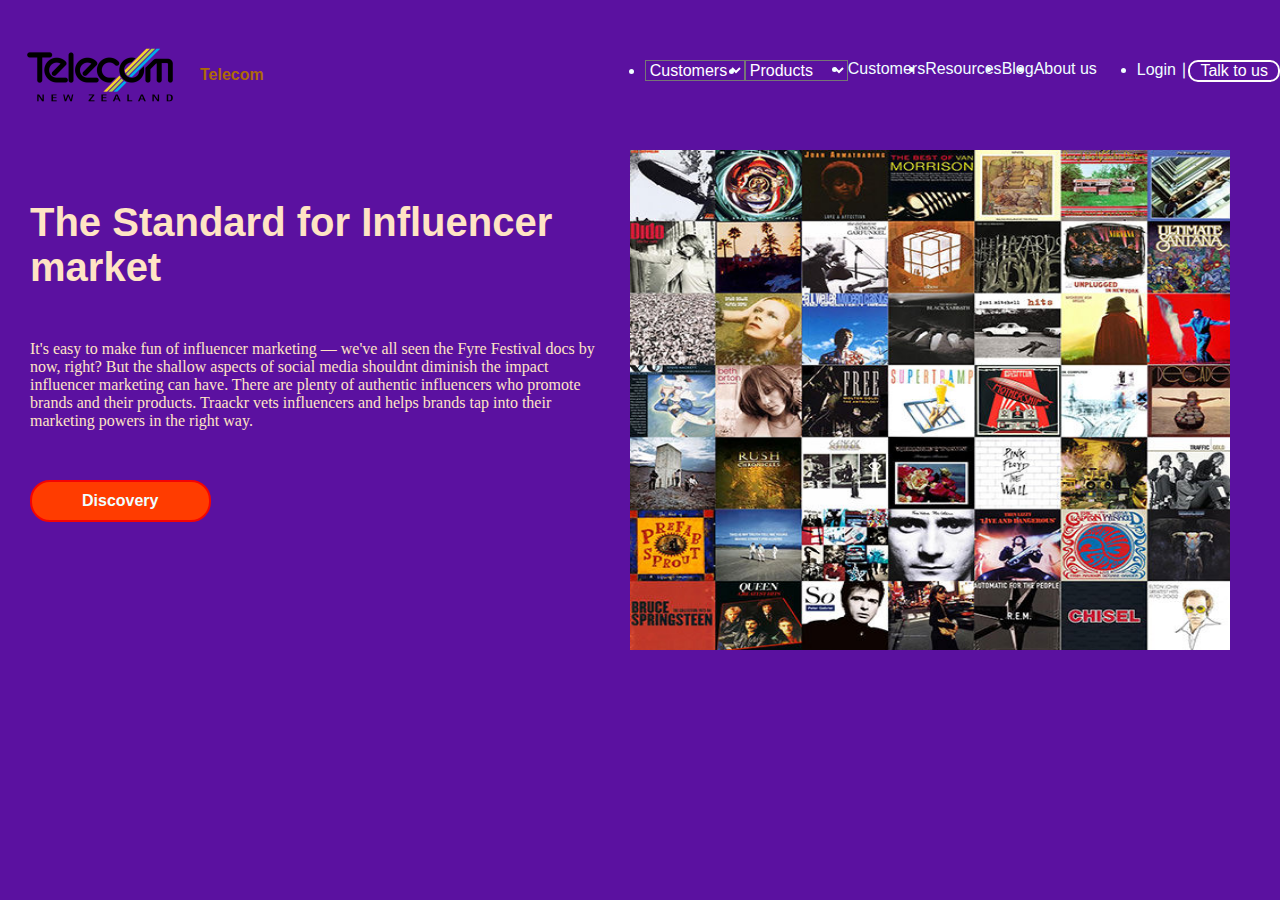
<file: Flexbox/Index1.html>
<!DOCTYPE html>
<html lang="en" dir="ltr">

<head>
    <meta charset="UTF-8">
    <link rel="stylesheet" href="index1.css">
    <link rel="icon" type="x-icon" href="favicon.ico">
    <title>Page One</title>
</head>

<body>

    <header>
        <img src="logo.png" alt="logo" />
        <h1>
            Telecom
        </h1>

        <div class="container">
            <ul>
                <li>
                    <select>
                        <option value="Alien1">Customers</option>
                        <option value="Alien2">About</option>
                        <option value="Alien3">News</option>
                    </select>
                </li>
                <li>
                    <select>
                        <option value="Alien1">Products</option>
                        <option value="Alien2">Sell</option>
                        <option value="Alien3">Companies</noscript></option>
                    </select>
                </li>
                <li>
                    Customers
                </li>
                <li>
                    Resources
                </li>
                <li>
                    Blog
                </li>
                <li>
                    About us
                </li>

                <div class="container2">
                    <li>
                        Login &#8739;
                    </li>
                </div>
                <span>
                    Talk to us
                </span>
            </ul>
        </div>
    </header>

    <div class="container5">
        <div id="container3">
            <h2>
                The Standard for Influencer market
            </h2>

            <p>
                It's easy to make fun of influencer marketing — we've all seen the Fyre Festival docs by now, right? But
                the
                shallow
                aspects of social media shouldnt diminish the impact influencer marketing can have. There are plenty of
                authentic
                influencers who promote brands and their products. Traackr vets influencers and helps brands tap into
                their
                marketing
                powers in the right way.
            </p>
            <input type="button" class="button" value="Discovery">
        </div>


        <aside>
            <img src="album-cover.jpg" alt="multiple-images" />
        </aside>
    </div>
</body>

</html>
</file>
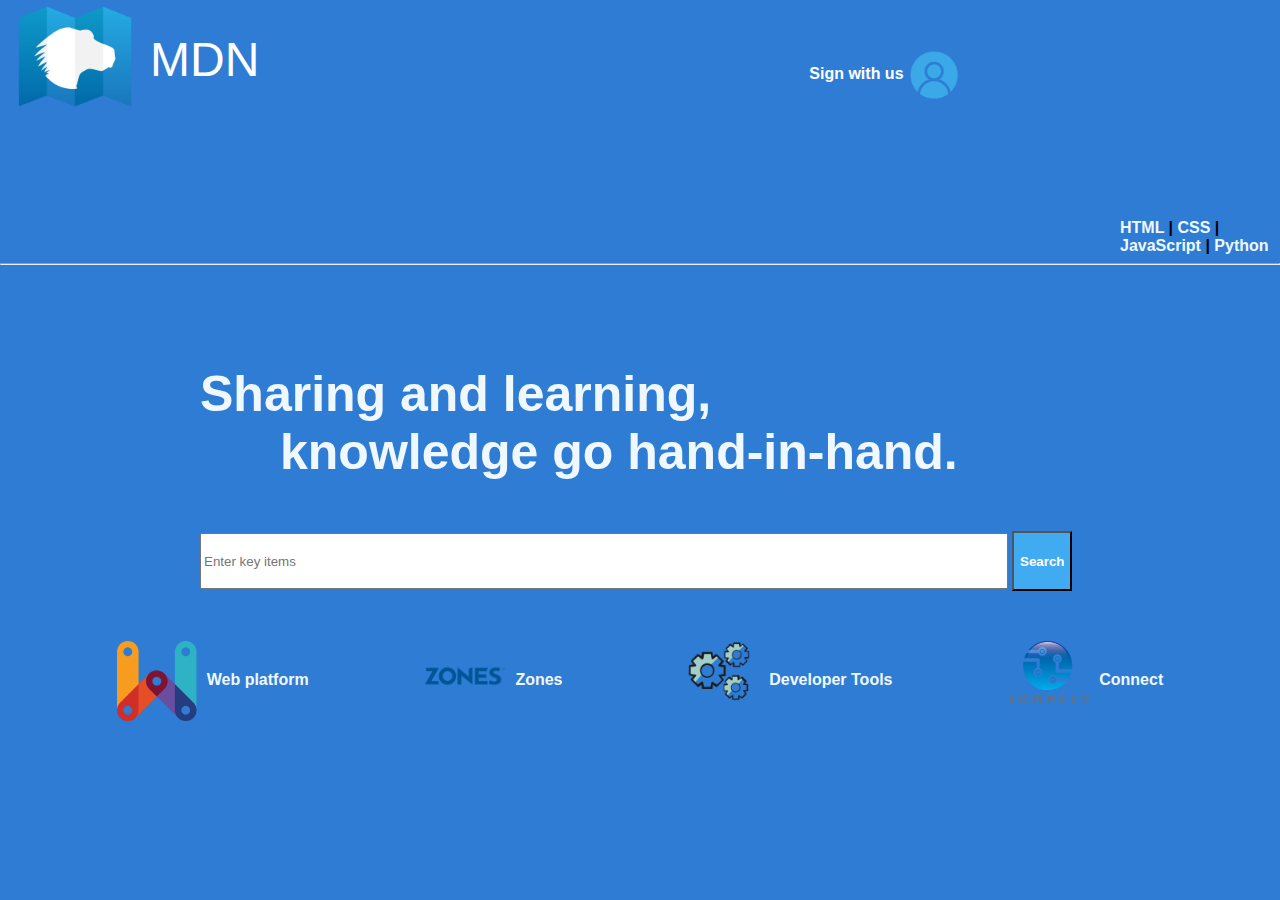
<file: Flexbox/Index2.html>
<!DOCTYPE html>
<html lang="en" dir="ltr">

<head>
    <meta charset="UTF-8">
    <link rel="stylesheet" href="Index2.css">
    <link rel="icon" type="x-icon" href="favicon2.ico">
    <title>MDN</title>
</head>

<body>
    <header>
        <div id="oneline">
            <img src="mdnlogo.png" alt="mdnlogo" />
            <h1>
                MDN
            </h1>
            <div id="line2">
                <p>
                    Sign with us
                </p>
                <img src="login.png" alt="Login" />
            </div>
        </div>
    </header>

    <nav>
        <a href="/html/">HTML</a> |
        <a href="/css/">CSS</a> |
        <a href="/js/">JavaScript</a> |
        <a href="/python/">Python</a>
    </nav>
    <hr />
    <p>
        Sharing and learning,<br />
        <span>knowledge go hand-in-hand.</span>
    </p>

    <div class="Search">
        <input class="SP" type="text" placeholder="Enter key items" />
        <input class="Btn" type="submit" value="Search" />
    </div>

    <div class="logos-headings">
        <div class="for-image">
            <img src="WebPlatform.png" alt="WebPlatform" />
            <h2>
                Web platform
            </h2>
        </div>
        <div class="for-image">
            <img src="zones.png" alt="Zones" />
            <h2>
                Zones
            </h2>
        </div>
        <div class="for-image">
            <img src="tools-logo.png" alt="tools-logo" />
            <h2>
                Developer Tools
            </h2>
        </div>
        <div class="for-image">
            <img src="connect.png" alt="Connect" />
            <h2>
                Connect
            </h2>
        </div>
    </div>

    <aside>

    </aside>
</body>

</html>
</file>
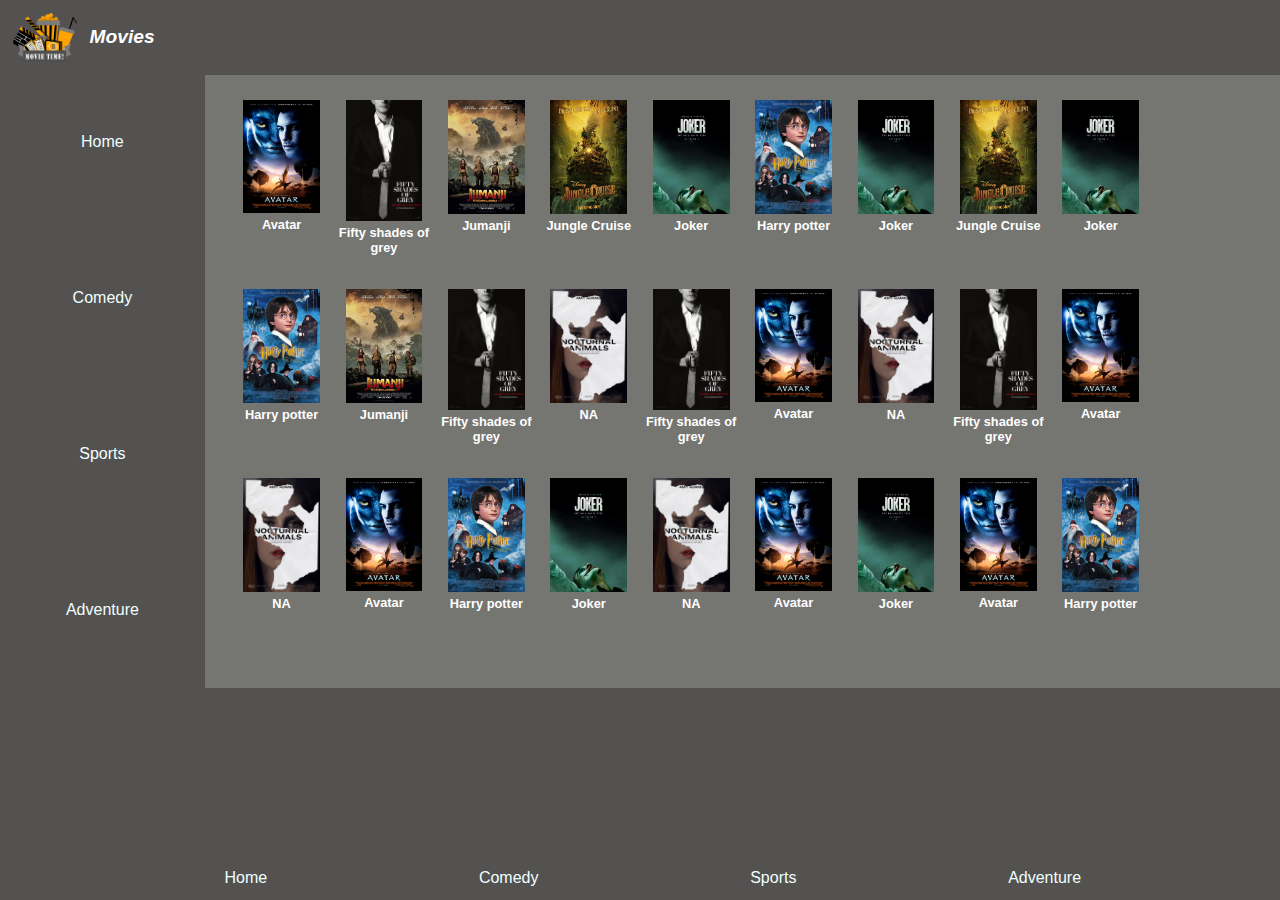
<file: Grid and Flexboxes/grid1.html>
<!DOCTYPE html>
<html lang="en" dir="ltr">

<head>
    <meta charset="UTF-8">
    <link rel="icon" type="x-icon" href="favicon.ico">
    <link rel="stylesheet" href="Style3.css">
    <title>Movies</title>
</head>

<body>
    <header>
        <img src="Movie-logo.jpg" id="header-img" alt="image" />
        <h1>
            Movies
        </h1>
    </header>
    <div class="flex-container2">
        <nav>
            <li><a href="#Home">Home</a></li>
            <li><a href="#Comedy">Comedy</a></li>
            <li><a href="#Sports">Sports</a></li>
            <li><a href="#Adventure">Adventure</a></li>
        </nav>
        <div class="container">
            <div class="box ">
                <img src="AV.jpg" alt="Av" />
                <h2>Avatar</h2>
            </div>
            <div class="box">
                <img src="Fifty shades of grey.jpg" alt="fg" />
                <h2>Fifty shades of grey</h2>
            </div>
            <div class="box ">
                <img src="Jumanji.jpg" alt="JJ" />
                <h2>Jumanji</h2>
            </div>
            <div class="box ">
                <img src="Jungle Cruise.jpg" alt="JC" />
                <h2>Jungle Cruise</h2>
            </div>
            <div class="box">
                <img src="Joker.jpg" alt="JK" />
                <h2>Joker</h2>
            </div>
            <div class="box">
                <img src="Harry potter.jpg" alt="nz" />
                <h2>Harry potter</h2>
            </div>
            <div class="box">
                <img src="Joker.jpg" alt="nz" />
                <h2>Joker</h2>
            </div>
            <div class="box">
                <img src="Jungle Cruise.jpg" alt="nz" />
                <h2>Jungle Cruise</h2>
            </div>
            <div class="box">
                <img src="Joker.jpg" alt="nz" />
                <h2>Joker</h2>
            </div>
            <div class="box">
                <img src="Harry potter.jpg" alt="nz" />
                <h2>Harry potter</h2>
            </div>
            <div class="box">
                <img src="Jumanji.jpg" alt="nz" />
                <h2>Jumanji</h2>
            </div>
            <div class="box">
                <img src="Fifty shades of grey.jpg" alt="nz" />
                <h2>Fifty shades of grey</h2>
            </div>
            <div class="box">
                <img src="na.jpg" alt="nz" />
                <h2>NA</h2>
            </div>
            <div class="box">
                <img src="Fifty shades of grey.jpg" alt="nz" />
                <h2>Fifty shades of grey</h2>
            </div>
            <div class="box">
                <img src="AV.jpg" alt="nz" />
                <h2>Avatar</h2>
            </div>
            <div class="box">
                <img src="na.jpg" alt="nz" />
                <h2>NA</h2>
            </div>
            <div class="box">
                <img src="Fifty shades of grey.jpg" alt="nz" />
                <h2>Fifty shades of grey</h2>
            </div>
            <div class="box">
                <img src="AV.jpg" alt="nz" />
                <h2>Avatar</h2>
            </div>
            <div class="box">
                <img src="na.jpg" alt="nz" />
                <h2>NA</h2>
            </div>
            <div class="box">
                <img src="AV.jpg" alt="nz" />
                <h2>Avatar</h2>
            </div>
            <div class="box">
                <img src="Harry potter.jpg" alt=" nz" />
                <h2>Harry potter</h2>
            </div>
            <div class="box">
                <img src="Joker.jpg" alt=" nz" />
                <h2>Joker</h2>
            </div>
            <div class="box">
                <img src="na.jpg" alt="nz" />
                <h2>NA</h2>
            </div>
            <div class="box">
                <img src="AV.jpg" alt="nz" />
                <h2>Avatar</h2>
            </div>
            <div class="box">
                <img src="Joker.jpg" alt=" nz" />
                <h2>Joker</h2>
            </div>
            <div class="box">
                <img src="AV.jpg" alt=" nz" />
                <h2>Avatar</h2>
            </div>
            <div class="box">
                <img src="Harry potter.jpg" alt=" nz" />
                <h2>Harry potter</h2>
            </div>
        </div>

    </div>

    <footer>
        <li><a href="#Home">Home</a></li>
        <li><a href="#Comedy">Comedy</a></li>
        <li><a href="#Sports">Sports</a></li>
        <li><a href="#Adventure">Adventure</a></li>
    </footer>

</body>

</html>
</file>
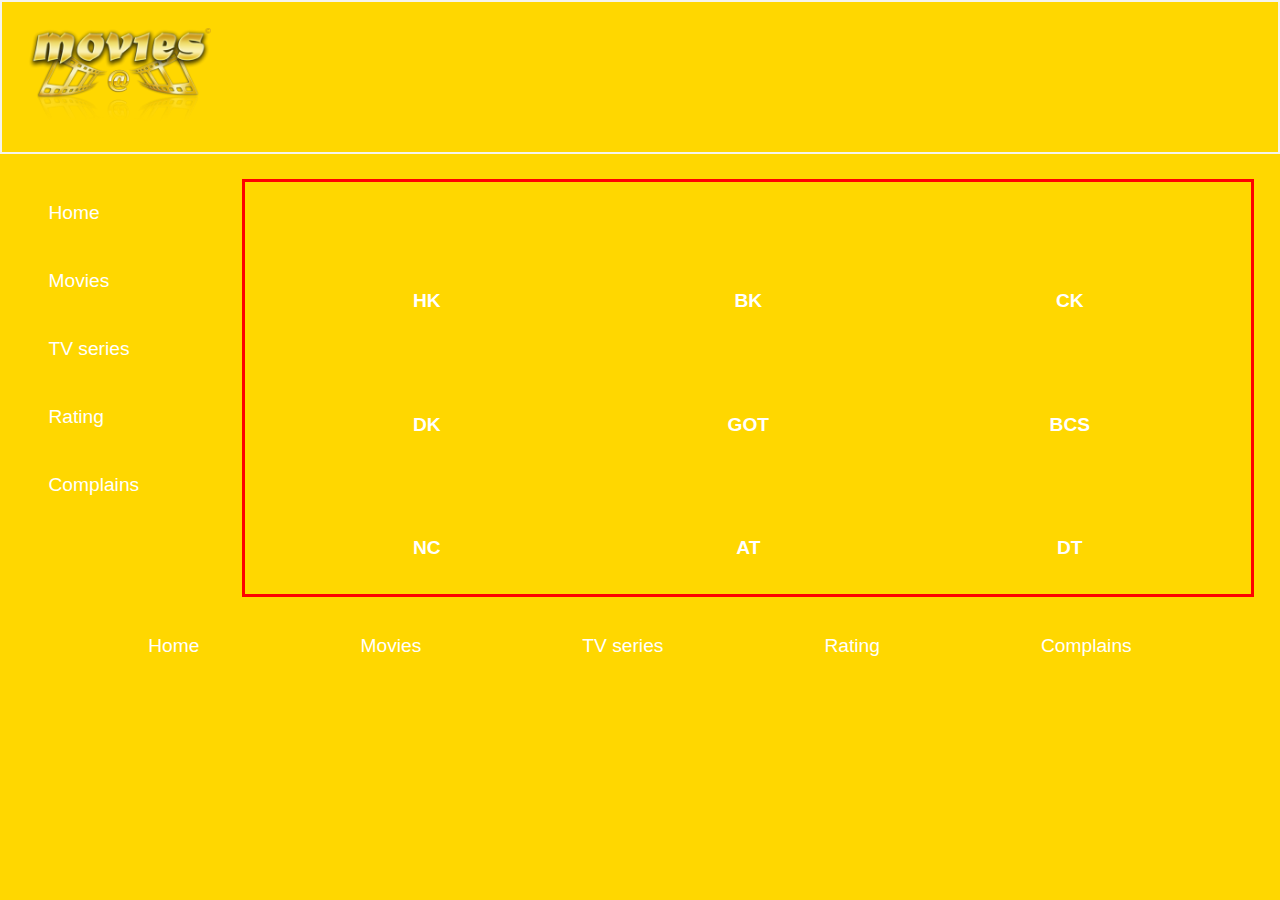
<file: Grid and Flexboxes/GridPractice2.html>
<!DOCTYPE html>
<html lang="en" dir="ltr">

<head>
    <meta charset="UTF-8">
    <link rel="icon" type="x-icon" href="favicon.ico">
    <link rel="stylesheet" href="style4.css">
</head>

<body>

    <div class="container-1">
        <header>
            <img src="movies-logo.png" alt="image" />
        </header>

        <div class="container">
            <div class="box1">
                <nav>
                    <li><a href="#Home">Home</a></li>
                    <li><a href="#Movies">Movies</a></li>
                    <li><a href="#TV-series">TV series</a></li>
                    <li><a href="#Rating">Rating</a></li>
                    <li><a href="#Complains">Complains</a></li>
                </nav>
            </div>

            <div class="grid-container">
                <h2> HK </h2>
                <h2> BK </h2>
                <h2> CK </h2>
                <h2> DK </h2>
                <h2> GOT </h2>
                <h2> BCS</h2>
                <h2> NC</h2>
                <h2> AT</h2>
                <h2>DT</h2>
            </div>
        </div>

        <Footer>
            <li><a href="#Home">Home</a></li>
            <li><a href="#Movies">Movies</a></li>
            <li><a href="#TV-series">TV series</a></li>
            <li><a href="#Rating">Rating</a></li>
            <li><a href="#Complains">Complains</a></li>
        </Footer>
    </div>
</body>

</html>
</file>
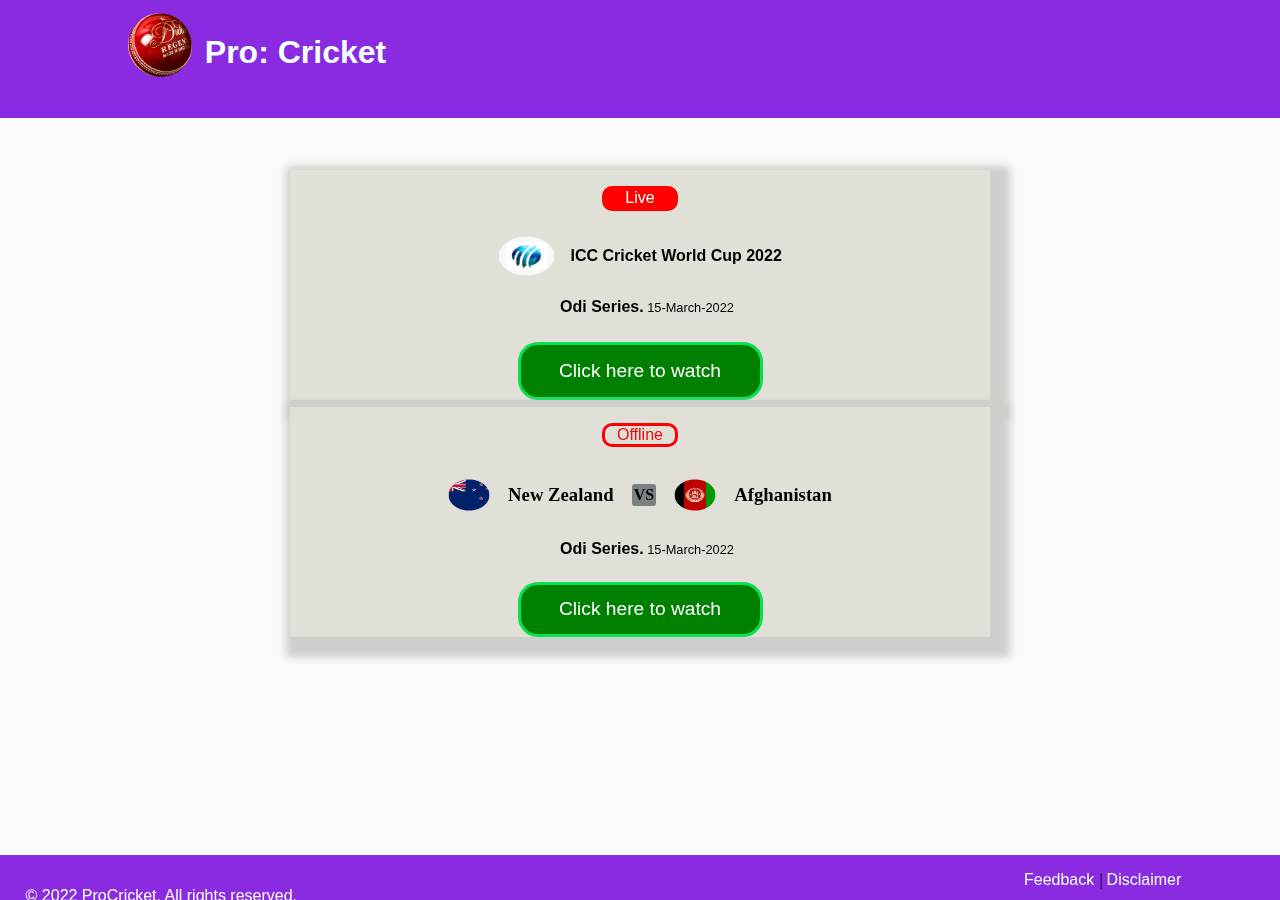
<file: Grid and Flexboxes/Properpage.html>
<!DOCTYPE html>
<html lang="en" dir="ltr">


<head>
    <meta charset="UTF-8">
    <link rel="icon" type="x-icon" href="favicon.ico">
    <link rel="stylesheet" href="Style2.css">
    <title>t20: World Cup</title>
</head>

<body>
    <header>
        <img src="dukeball.jpg" alt="logo" />
        <h1>
            Pro: Cricket
        </h1>
    </header>

    <div class="flex-container">
        <div class="box box-1">
            <p id="live"> Live </p>
            <div class="particular-line">
                <img src="icc.png" alt="icc" />
                <h2>ICC Cricket World Cup 2022</h2>
            </div>
            <p class="particular-p"> <span class="odi">Odi Series.</span> 15-March-2022</p>
            <button type="button" class="button">Click here to watch</button>
        </div>
        <div class="box box-2">
            <p id="Offline"> Offline </p>
            <div class="flex-container2">
                <img src="newzealand.png" alt="flag" />
                <h3> New Zealand </h3>
                <h4> VS</h4>
                <img src="afghanistan.png" alt="flag" />
                <h3> Afghanistan </h3>
            </div>
            <p class="particular-p"> <span class="odi">Odi Series.</span> 15-March-2022</p>
            <button type="button" class="button">Click here to watch</button>
        </div>
    </div>

    <footer>
        <div class="d-flex justify-content-around bd-highlight ">
            <p>&copy; 2022 ProCricket. All rights reserved.</p>
            <ul>
                <li><a href="#feedback"> Feedback</a></li>|
                <li><a href="#Disclaimer"> Disclaimer</a></li>
            </ul>
        </div>
    </footer>
</body>

</html>
</file>
<file: Flexbox/index1.css>
body{
    margin:0px;
    padding: 0px;
    background-color: rgb(91, 17, 160);
  }

header{
    width: 80rem;
    height: 150px;
}
img{
    width: 200px;
    height: 150px;
    float: left;
}

h1{
    float: left;
    font-size:1rem;
    font-family: Arial, Helvetica, sans-serif;
    color: rgb(173, 106, 6);
    line-height: 150px;
    margin:0px;
}

.container{
    display: flex;
    flex-direction: row;
    justify-content: flex-end;
  }

 ul {
    display: flex;
    flex-direction: row;
    justify-content: flex-end;
    margin: 60px 0px 0px 80px;
    width: 100%; 
}

li {
    color: azure;
    font-size: 1rem;
    font-family: Arial, Helvetica, sans-serif;
    
}

.container2{
    margin-left: 40px;
    display: flex;
    flex-direction: row;
}

select{
    background-color: transparent;
    font-size: 1rem;
    font-family: Arial, Helvetica, sans-serif;
    color: white;
}

span{
    border: solid rgb(255, 252, 252) 2px;
    color: white;
    font-size: 1rem;
    font-family: Arial, Helvetica, sans-serif;
    border-radius: 10px;
    padding: 0px 10px 0px 10px;
}

#container3{
    width: 600px;
    height: 200px;
}

h2{
    margin: 50px 0px 0px 30px;
    font-size:2.5rem;
    color:bisque;
    font-family: Arial, Helvetica, sans-serif;
}

p{
    margin: 50px 0px 0px 30px;
    font-size:1rem;
    color:bisque;
}

.button{
border: solid rgb(245, 3, 3) 2px;
background-color: rgb(255, 60, 0);
border-radius: 20px;
margin: 50px 0px 0px 30px;
padding: 10px 50px 10px 50px;
font-size: 1rem;
font-weight: bolder;
color: azure;
text-align: center;
}

aside img{
    width: 600px;
    height: 500px;
    margin-left: 30px;
    
}

.container5{
    display: flex;
    flex-direction: row;
}
</file>
<file: Flexbox/Index2.css>
body {
     margin:0px;
     padding: 0px;
     background: rgb(46, 124, 212);
 }

 img {
     width: 150px;
     float: left;
 }

 h1{
     color: white;
     font-size: 3rem;
     font-family: sans-serif;
     font-weight: lighter;
     font-style: Bold;
     float: left;
 }

 #oneline{
    display: inline-block;
 }

 #line2{
     display: inline-block;
 }

 #line2 img{
    width: 50px;
    margin: 50px 0px 0px 500px;
    position: relative;
    left: 150px;
 }


#line2 p{
    display: inline-block;
    margin: 65px 0px 0px 0px;
    color: white;
    font-size: 1rem;
    font-family: sans-serif;
    font-weight: bold;
}

nav {
    margin-top: 100px;
    margin-left: 70rem;
    font-family: sans-serif;
    font-weight: bold;
    font-style: normal;
}

a{
      text-decoration: none;
      color: aliceblue;
}

.Search{
    margin: 50px 0px 0px 200px;
    display: block;
}

.SP{
    width: 800px;
    height:50px

}
.Btn{
    color: white;
    background-color: rgb(65, 171, 241);
    height: 60px;
    font-weight: bold;

}

P {
    margin: 100px 0px 0px 200px;
    font-family: sans-serif;
    font-weight: bold;
    font-style: normal;
    color: aliceblue;
    font-size: 50px;
}

span{
    margin-left: 80px;
}

.logos-headings {
    display: flex;
    flex-direction: row;
    margin-top: 50px;
    justify-content: space-evenly;
}

h2{
    font-family: sans-serif;
    font-weight: bold;
    font-size: 1rem;
    font-style: normal;
    color: aliceblue;
    display: inline-block;
    flex-direction: rows;
    margin-top: 30px;
    margin-left: 10px;   
}

.for-image img{
      align-self: center;
      width: 80px;
}
/*  *//*  *//*  *//*  *//*  *//*  *//*  *//*  *//*  *//*  *//*  *//*  *//*  */

@media screen and (min-width:500px) and (max-width:1000px) {
body {
     margin:0px;
     padding: 0px;
     background: rgb(46, 124, 212);
 }

 img {
     width: 50%;
     float: left;
 }

 h1{
     color: rgb(245, 21, 21);
     font-size: 50px;
     font-family: sans-serif;
     font-weight: lighter;
     font-style: Bold;
     float: left;
 }

 #oneline{
    display: inline-block;
 }

 #line2{
     display: inline-block;
 }

 #line2 img{
    width: 50%;
    margin: 50% 0px 0px 500%;
    position: relative;
    left: 150%;
 }


#line2 p{
    display: inline-block;
    margin: 65% 0% 0% 0%;
    color: white;
    font-size: 1%;
    font-family: sans-serif;
    font-weight: bold;
}

nav {
    margin-top: 100%;
    margin-left: 70%;
    font-family: sans-serif;
    font-weight: bold;
    font-style: normal;
}

a{
      text-decoration: none;
      color: rgb(252, 6, 6);
}

.Search{
    margin: 50% 0% 0% 200%;
    display: block;
}

.SP{
    width: 800%;
    height:50%

}
.Btn{
    color: white;
    background-color: rgb(65, 171, 241);
    height: 60%;
    font-weight: bold;

}

P {
    margin: 100% 0% 0% 200%;
    font-family: sans-serif;
    font-weight: bold;
    font-style: normal;
    color: aliceblue;
    font-size: 50%;
}

span{
    margin-left: 80%;
}

.logos-headings {
    display: flex;
    flex-direction: row;
    margin-top: 50%;
    justify-content: space-evenly;
}

h2{
    font-family: sans-serif;
    font-weight: bold;
    font-size: 1%;
    font-style: normal;
    color: aliceblue;
    display: inline-block;
    flex-direction: rows;
    margin-top: 30%;
    margin-left: 10%;   
}

.for-image img{
      align-self: center;
      width: 80%;
}
}
</file>
<file: Grid and Flexboxes/Style3.css>
body {
    background-color: rgb(83, 82, 80);
    margin: 0%;
    padding: 0%;
}

header {
    border: solid grey 3px;
    display: flex;
    flex-direction: row;
    align-items: center;
    background-color: rgb(83, 82, 80);
    border: 0;
    position: fixed;
    top: 0%;
    width: 100%;

}

#header-img {
    width: 5%;
    padding: 1%;
}

h1 {
    color: white;
    font-family: Arial, Helvetica, sans-serif;
    font-size: 1.2rem;
    font-family: Arial, Helvetica, sans-serif;
    font-style: italic;

}


.grid {
    display: grid;
    grid-template-rows: repeat(1, 100%);
}

nav {
    display: grid;
    grid-template-rows: repeat(4, 156px);
    justify-content: center;
    width: 20%;
    height: 100%;
    align-items: center;
    background-color: rgb(83, 82, 80);
    margin-top: 5%;
}

a {
    color: azure;
    font-family: Arial, Helvetica, sans-serif;
    text-decoration: none;
}

li {
    list-style-type: none;
    padding: 0%;
    text-align: center;
}

.flex-container2 {
    display: flex;
    flex-direction: row;
}

.box {
    border: solid red 3px;
    width: 100%;
    /* align-items: center; */
    justify-content: center;
    text-align: center;
    padding: 10%;
    border-width: 0;
}

.container {
    display: grid;
    grid-template-rows: repeat(3, 33%);
    grid-template-columns: 10% 10% 10% 10% 10% 10% 10% 10% 10%;
    width: 100%;
    justify-items: center;
    padding: 2%;
    background-color: rgb(117, 117, 113);
    margin-top: 5%;

}

/* .container4 {
    display: flex;
    flex-direction: row;
}

.flex-container3 {
    display: grid;
    grid-template-rows: repeat(3, 33%);
    grid-template-columns: 10% 10%;

} */

.container img {
    width: 75%;
    /* justify-items: center; */
    justify-content: center;
}

/* .container2 {
    display: flex;
    flex-direction: row;
} */

footer {
    position: fixed;
    bottom: 0%;
    width: 100%;
    display: flex;
    flex-direction: row;
    background-color: rgb(83,
            82,
            80);
    border: solid burlywood 2px;
    justify-content: space-evenly;
    padding: 1%;
    border-width: 0;
}


h2 {
    color: white;
    font-family: Arial, Helvetica, sans-serif;
    font-size: 0.8rem;
    margin: 0%;
    text-align: center;
}
</file>
<file: Grid and Flexboxes/style4.css>
body {
    margin: 0%;
    padding: 0%;
    background-color: gold;
}

/* .container-1 {
    display: grid;
    grid-template: 100px 300px 100px / 1fr 10% 10%;
} */

header {
    border: solid rgb(245, 244, 238) 2px;
    padding: 2%;
}

header img {
    width: 15%;
}

.box1 {
    display: flex;
    flex-direction: column;
    border: solid rgb(205, 23, 23) 2px;
    width: 20%;
    margin: 2% 0% 0% 2%;
    border-width: 0;
}

li {
    padding: 12%;
    list-style-type: none;
}

a {
    text-decoration: none;
    color: white;
    font-family: Arial, Helvetica, sans-serif;
    font-size: 1.2rem;
}


.container {
    display: flex;
    flex-direction: row;
}

.grid-container {
    border: solid red 3px;
    display: grid;
    grid-template: repeat(3, 120px)/repeat(3, 2fr);
    /* grid-template: 120px 120px 120px / repeat(3, 2fr); */
    margin: 2%;
    padding: 2%;
    width: 100%;
    justify-items: center;
    grid-gap: 1%;
    align-items: end;

}

footer {
    display: flex;
    flex-direction: row;
    border: solid red 3px;
    justify-content: space-evenly;
    border-width: 0;
}

footer li {
    padding: 1%;
    list-style-type: none;
}

h2 {
    color: white;
    font-size: 1.2rem;
    font-family: Arial, Helvetica, sans-serif;
}
</file>
<file: Grid and Flexboxes/Style2.css>
body {
     background-color: rgb(250, 250, 250);
     margin: 0px;
 }


 img {
     width: 5%;
     float: left;
     clear: both;
     margin: 0%;
 }

 h1 {
     font-size: 2rem;
     color: azure;
     font-family: 'Franklin Gothic Medium', 'Arial Narrow', Arial, sans-serif;
     margin-left: 6%;
 }

 header {
     /* display: inline-block; */
     background-color: blueviolet;
     width: 100%;
     position: fixed;
     padding: 1% 0% 2% 10%;
     top: 0px;
     display: inline-block;
     margin-bottom: 100px;
     /* margin-top: 0px; */
     /* display: absolute; */
     /* margin-bottom: 100px; */
 }


 footer {
     display: inline-block;
     background-color: blueviolet;
     width: 100%;
     height: 5%;
     bottom: 0%;
     position: fixed;
 }

 p {
     padding-left: 2%;
     color: white;
     font-size: 1rem;
     font-family: 'Franklin Gothic Medium', 'Arial Narrow', Arial, sans-serif;
     float: left;
     clear: both;
 }


 a {
     text-decoration: none;
     color: azure;
     font-size: 1rem;
     font-family: 'Franklin Gothic Medium', 'Arial Narrow', Arial, sans-serif;
     padding-right: 2%;
 }

 ul {
     padding: 0% 0% 0% 80%;

 }

 li {
     display: inline;
 }

 .flex-container {
     display: flex;
     flex-direction: column;
     align-items: center;
     justify-content: center;
     height: 800px;

 }

 .box {
     border: solid rgb(14, 14, 14) 3px;
     background-color: rgb(224, 224, 217);
     box-shadow: 8px 8px 8px 12px rgb(206, 206, 202);
     width: 700px;
     height: 230px;
     border-width: 0;
     position: fixed;


 }

 .box-1 {
     display: grid;
     margin-bottom: 1%;
     grid-template-rows: repeat(4, 1fr);
     justify-items: center;
     /* grid-template-columns: ;  */
     margin-bottom: 18%;


 }

 .box-2 {
     display: grid;
     margin-top: 2%;
     /* grid-template: 100px 100px 1; */
     grid-template-rows: repeat(4, 1fr);
     justify-items: center;
     margin-top: 19%;
 }

 #live {
     color: white;
     border: solid red 3px;
     background-color: red;
     border-radius: 10px;
     text-align: center;
     padding: 0%;
     width: 10%;
 }

 #Offline {
     color: rgb(241, 9, 9);
     border: solid red 3px;
     border-radius: 10px;
     text-align: center;
     padding: 0%;
     width: 10%;
 }

 /* #live p {
     text-align: center;
     padding: 0%;
 } */

 .particular-line {
     display: flex;
     flex-direction: row;
     justify-content: space-evenly;
     align-items: center;
     width: 45%;
 }

 .particular-line img {
     width: 18%;
     height: 70%;
 }

 h2 {
     font-size: 1rem;
     font-family: Arial, Helvetica, sans-serif;
 }

 span.odi {
     color: black;
     font-family: Arial, Helvetica, sans-serif;
     font-size: 1rem;
     font-weight: bold;
 }

 .particular-p {
     color: black;
     font-family: Arial, Helvetica, sans-serif;
     font-size: 0.8rem;
 }

 .button {
     border-radius: 20px;
     background-color: green;
     border: solid rgb(8, 226, 81) 3px;
     padding: 1%;
     color: white;
     font-family: Arial, Helvetica, sans-serif;
     font-size: 1.2rem;
     width: 35%;
 }

 .flex-container2 {
     display: flex;
     flex-direction: row;
     align-items: center;
     justify-content: space-evenly;
     width: 60%;

 }

 .flex-container2 img {
     width: 10%;
     height: 50%;
 }

 h4 {
     border: solid grey 2px;
     background-color: rgb(123, 129, 129);
     border-radius: 10%;
     border-width: none;
 }
</file>
